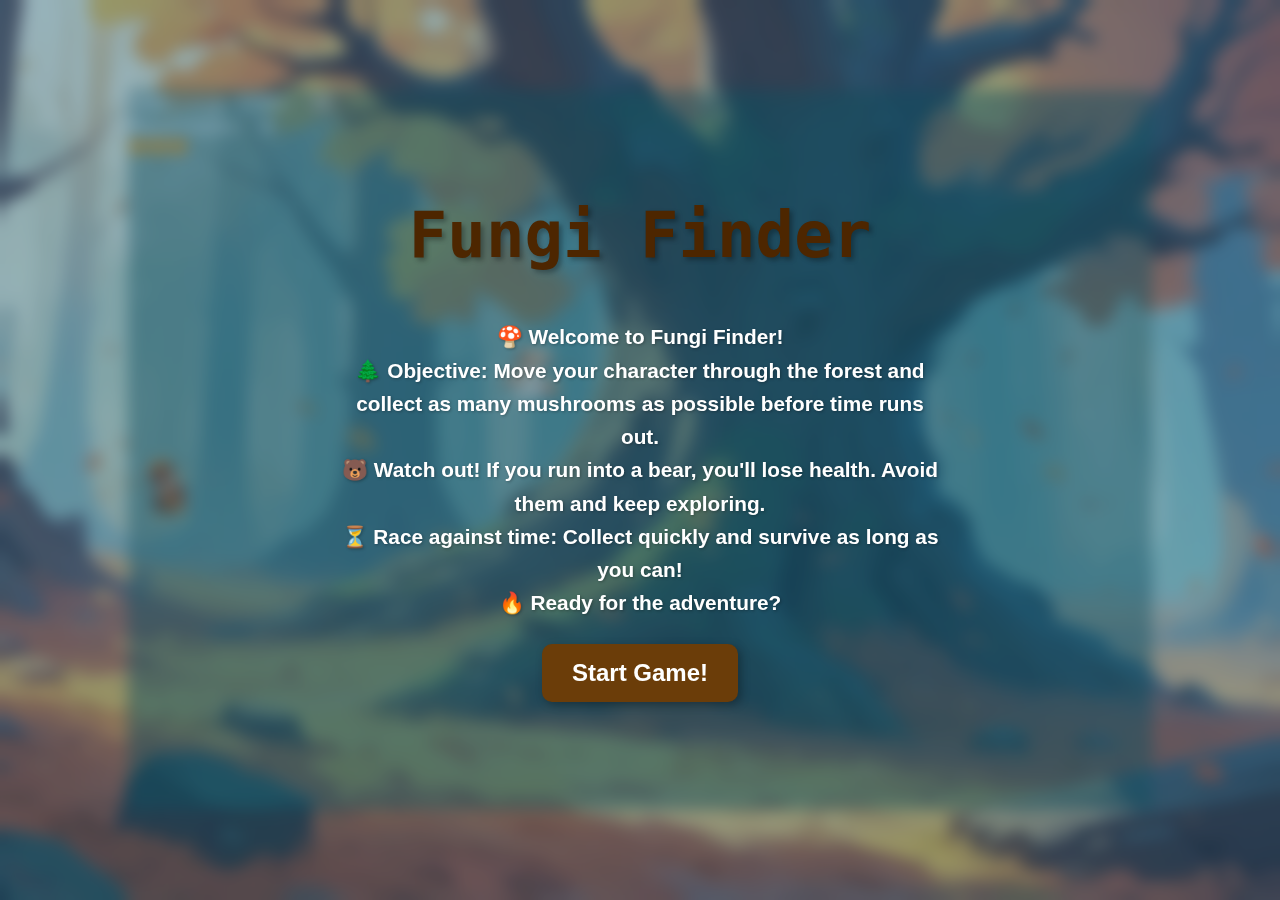
<file: index.html>
<!DOCTYPE html>
<html lang="en">
  <head>
    <meta charset="UTF-8" />
    <meta name="viewport" content="width=device-width, initial-scale=1.0" />
    <link rel="stylesheet" href="./style.css" />
    <title>Fungi Finder</title>
  </head>
  <body>
    <section id="principal-screen">
      <h1 id="title">Fungi Finder</h1>
      <p id="instructions">
        🍄 Welcome to Fungi Finder! 
        <br>
        🌲 Objective: Move your character through
        the forest and collect as many mushrooms as possible before time runs
        out. 
        <br>
        🐻 Watch out! If you run into a bear, you'll lose health. Avoid
        them and keep exploring. 
        <br>
        ⏳ Race against time: Collect quickly and
        survive as long as you can!
        <br>
         🔥 Ready for the adventure?
      </p>
      <button id="play-button">Start Game!</button>
    </section>
    <section id="section-area">
      <div id="game-area">
        <span id="counter">Remainig time: 30</span><br />
        <span id="total-mushrooms">Mushrooms: 0</span>
        <span id="lives"> 🧡 🧡 🧡</span>
      </div>
    </section>
    <section class="game-over" id="you-win">
      <h3>You win!</h3>
      <p id="total-mushrooms" class="result">Mushrooms: 0</p>
    </section>
    <section class="game-over" id="you-lose">
      <h3>Game Over</h3>
      <button id="restart-button">Try again</button>
    </section>
  </body>
  <script src="./game.js"></script>
  <script src="./fungi.js"></script>
  <script src="./player.js"></script>
  <script src="./enemy.js"></script>
  <script src="./logic.js"></script>
</html>
</file>
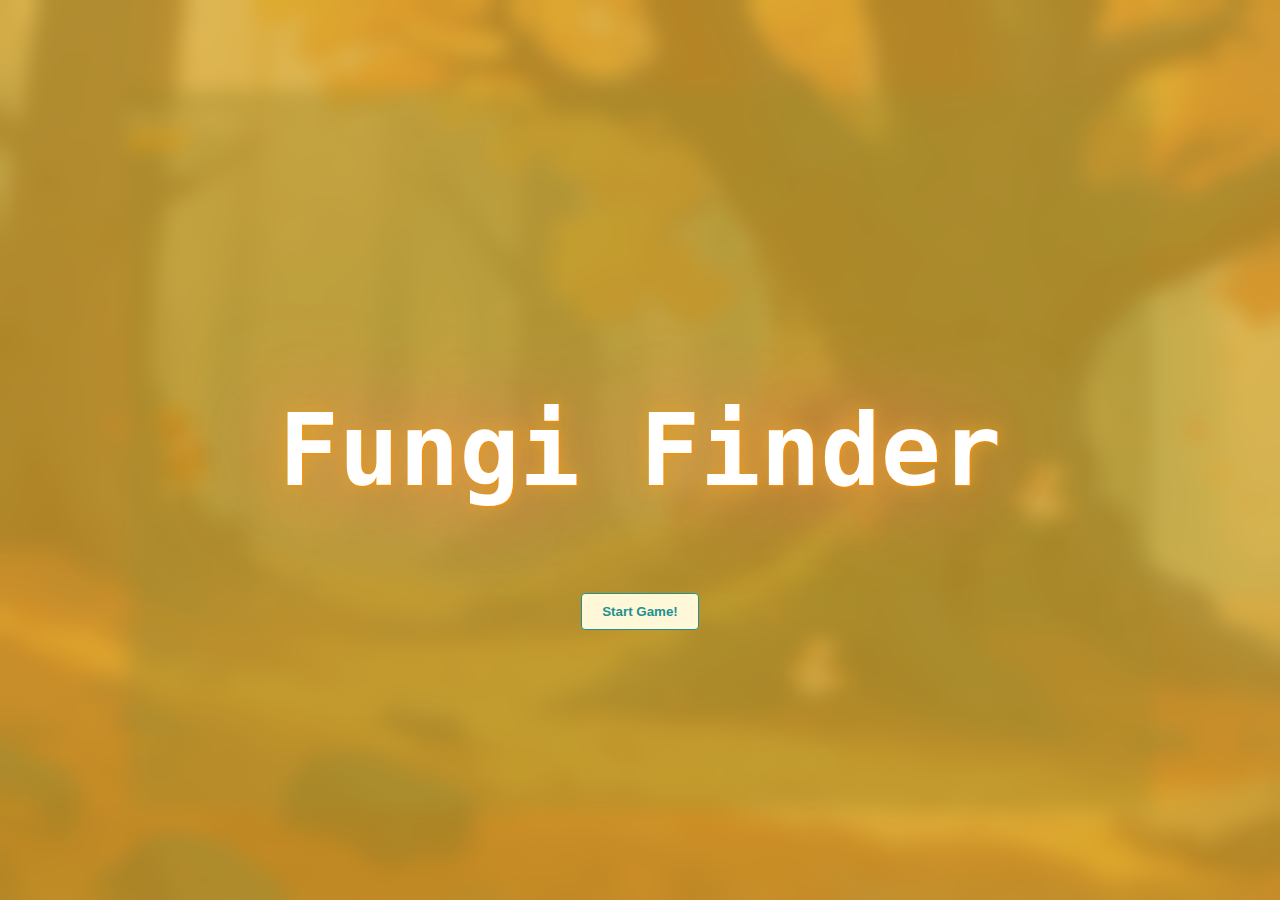
<file: fungi-finder/index.html>
<!DOCTYPE html>
<html lang="en">
  <head>
    <meta charset="UTF-8" />
    <meta name="viewport" content="width=device-width, initial-scale=1.0" />
    <link rel="stylesheet" href="./style.css" />
    <title>Fungi Finder</title>
  </head>
  <body>
    <section id="principal-screen">
      <h1 id="title">Fungi Finder</h1>
      <button id="play-button">Start Game!</button>
    </section>
    <section id="section-area">
      <div id="game-area">
        <span id="counter">40</span><br />
        <span id="total-mushrooms">Mushrooms: 0</span>
        <span id="lives"> 🧡 🧡 🧡</span>
      </div>
    </section>
    <section class="game-over" id="you-win">
      <h3>You win!</h3>
      <p id="total-mushrooms" class="result">Mushrooms: 0</p>
    </section>
    <section class="game-over" id="you-lose">
      <h3>Game Over</h3>
      <button id="restart-button">Try again</button>
    </section>
  </body>
  <script src="./game.js"></script>
  <script src="./fungi.js"></script>
  <script src="./player.js"></script>
  <script src="./enemy.js"></script>
  <script src="./logic.js"></script>
</html>
</file>
<file: style.css>
* {
  margin: 0;
  padding: 0;
  box-sizing: border-box;
}

body {
  display: flex;
  justify-content: center;
  align-items: center;
  height: 100vh;
  background-image: url(./img/autumn.jpg);
  background-size: cover;
  background-position: center;
  font-family: Arial, Helvetica, sans-serif;
}

#principal-screen {
  position: absolute;
  width: 100vw;
  height: 100vh;
  background-color: rgba(30, 94, 129, 0.457); 
  display: flex;
  flex-direction: column;
  justify-content: center;
  align-items: center;
  backdrop-filter: blur(8px);
  text-align: center;
  padding: 2em;
  z-index: 10;
}


#title {
  font-size: 4rem;
  font-family: monospace;
  color: #4d2600; 
  text-shadow: 3px 3px 5px rgba(0, 0, 0, 0.3);
  margin-bottom: 3rem;

}


#instructions {
  font-size: 1.3rem;
  color: #fff;
  max-width: 600px;
  line-height: 1.6;
  font-weight: bold;
  text-shadow: 1px 1px 3px rgba(0, 0, 0, 0.3);
}


#play-button {
  margin-top: 1.5rem;
  padding: 15px 30px;
  font-size: 1.5rem;
  font-weight: bold;
  color: white;
  background: #6b3d09;
  border: none;
  border-radius: 10px;
  cursor: pointer;
  box-shadow: 3px 3px 10px rgba(0, 0, 0, 0.3);
}

#game-area {
  width: 80vw;
  height: 80vh;
  position: relative;
  background-color: rgba(2, 68, 70, 0.462);
  background-size: cover;
}

#player {
  width: 80px;
  height: 80px;
  position: absolute;
  background-image: url(./img/player2.png);
  top: 50%;
  z-index: 0;
  background-size: cover;
}

.fungus {
  width: 80px;
  height: 80px;
  background-size: cover;
  position: absolute;
  background-image: url(./img/fungi.png);
}

.enemy {
  width: 85px;
  height: 85px;
  /*background-color: brown;*/
  position: absolute;
  background-image: url(./img/beare.png);
  background-size: cover;
}

#lives {
  position: absolute;
  z-index: 0;
}

.game-over {
  position: absolute;
  top: 50%;
  left: 50%;
  z-index: 3;
  font-family: monospace;
  font-size: 60px;
  color: rgb(255, 255, 255);
  transform: translate(-50%, -50%);
  padding: 3rem;
  flex-direction: column;
  align-items: center;
  justify-content: center;
  gap: 1rem;
  display: none;
  width: 100vw;
  height: 100vh;
  backdrop-filter: blur(2px);
  text-shadow: 1px 1px 2px rgb(255, 140, 0), 0 0 1em rgb(255, 115, 115),
    0 0 0.2em rgb(218, 170, 37);
}

#total-mushrooms{
  position: relative;
  display: flex;
  z-index: 4;
  font-family: monospace;
  font-size: 20px;
  color: rgb(255, 255, 255);
  transform: unset;
  text-shadow: unset;
}


button {
  color: #229091;
  background: rgb(255 248 216);
  border: solid 1px #229091;
  padding: 10px 20px;
  border-radius: 4px;
  font-weight: bolder;
}

#counter{
  color: white;
  font-family: monospace;
  font-size: 20px;
}
</file>
<file: fungi-finder/style.css>
* {
  margin: 0;
  padding: 0;
  box-sizing: border-box;
}

body {
  display: flex;
  justify-content: center;
  align-items: center;
  height: 100vh;
  background-image: url(../img/autumn.jpg);
  background-size: cover;
}

#principal-screen {
  position: absolute;
  width: 100vw;
  height: 100vh;
  background-color: rgba(212, 162, 36, 0.521);
  display: flex;
  justify-content: center;
  align-items: center;
  backdrop-filter: blur(10px);
  padding: 10em;
  gap: 2em;
  z-index: 5;
}

#play-button {
  position: absolute;
  bottom: 30%;
  
  cursor: pointer;
  transition: 300ms;
  z-index: 7;
}

#game-area {
  width: 80vw;
  height: 80vh;
  position: relative;
  background-color: rgba(2, 68, 70, 0.462);
  background-size: cover;
}

#player {
  width: 110px;
  height: 110px;
  position: absolute;
  background-image: url(../img/player2.png);
  top: 50%;
  z-index: 0;
  background-size: cover;
}

.fungus {
  width: 80px;
  height: 80px;
  background-size: cover;
  position: absolute;
  background-image: url(../img/fungi.png);
}

.enemy {
  width: 90px;
  height: 90px;
  /*background-color: brown;*/
  position: absolute;
  background-image: url(../img/beare.png);
  background-size: cover;
}

#lives {
  position: absolute;
  z-index: 0;
}

.game-over {
  position: absolute;
  top: 50%;
  left: 50%;
  z-index: 3;
  font-family: monospace;
  font-size: 60px;
  color: rgb(255, 255, 255);
  transform: translate(-50%, -50%);
  padding: 3rem;
  flex-direction: column;
  align-items: center;
  justify-content: center;
  gap: 1rem;
  display: none;
  width: 100vw;
  height: 100vh;
  backdrop-filter: blur(2px);
  text-shadow: 1px 1px 2px rgb(255, 140, 0), 0 0 1em rgb(255, 115, 115),
    0 0 0.2em rgb(218, 170, 37);
}

#total-mushrooms{
  position: relative;
  display: flex;
  z-index: 4;
  font-family: monospace;
  font-size: 20px;
  color: rgb(255, 255, 255);
  transform: unset;
  text-shadow: unset;
}

#title {
  display: flex;
  position: absolute;
  top: 50%;
  left: 50%;
  z-index: 7;
  font-family: monospace;
  font-size: 100px;
  color: rgb(255, 255, 255);
  transform: translate(-50%, -50%);
  padding: 3rem;
  flex-direction: column;
  align-items: center;
  justify-content: center;
  gap: 1rem;
  width: 100vw;
  height: 100vh;
  backdrop-filter: blur(2px);
  text-shadow: 1px 1px 2px rgb(255, 140, 0), 0 0 1em rgb(255, 115, 115),
    0 0 0.2em rgb(218, 170, 37);
}

button {
  color: #229091;
  background: rgb(255 248 216);
  border: solid 1px #229091;
  padding: 10px 20px;
  border-radius: 4px;
  font-weight: bolder;
}
</file>
